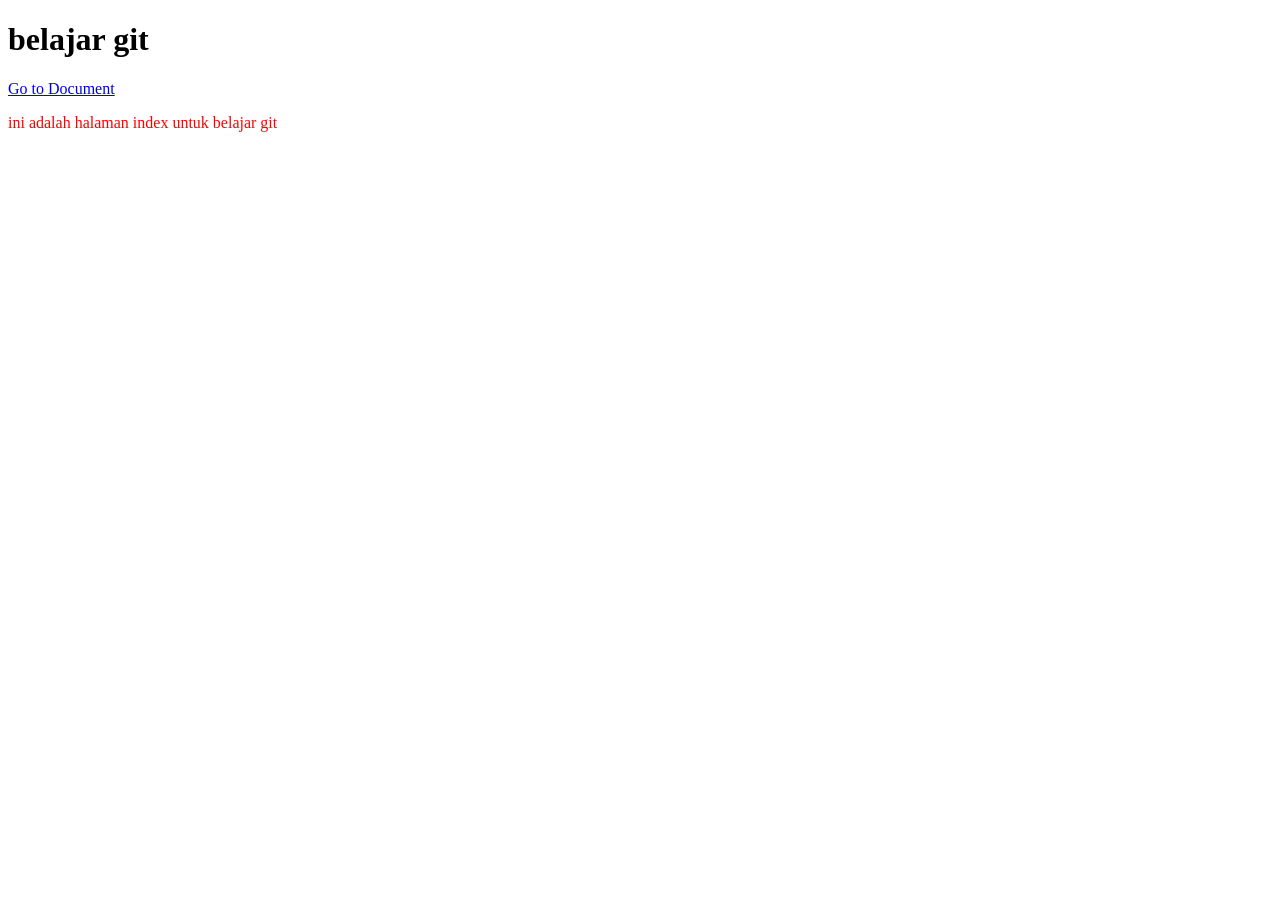
<file: index.html>
<!DOCTYPE html>
<html lang="en">
<head>
    <meta charset="UTF-8">
    <meta name="viewport" content="width=device-width, initial-scale=1.0">
    <link rel="stylesheet" href="style.css">
    <title>belajar git</title>
</head>
<body>
    <header>
        <h1>belajar git</h1>
        <a href="portofolio/portofol.html" class="btn-link">Go to Document</a>
    </header>
    <main>
        <p>ini adalah halaman index untuk belajar git</p>
    </main>    
</body>
</html>
</file>
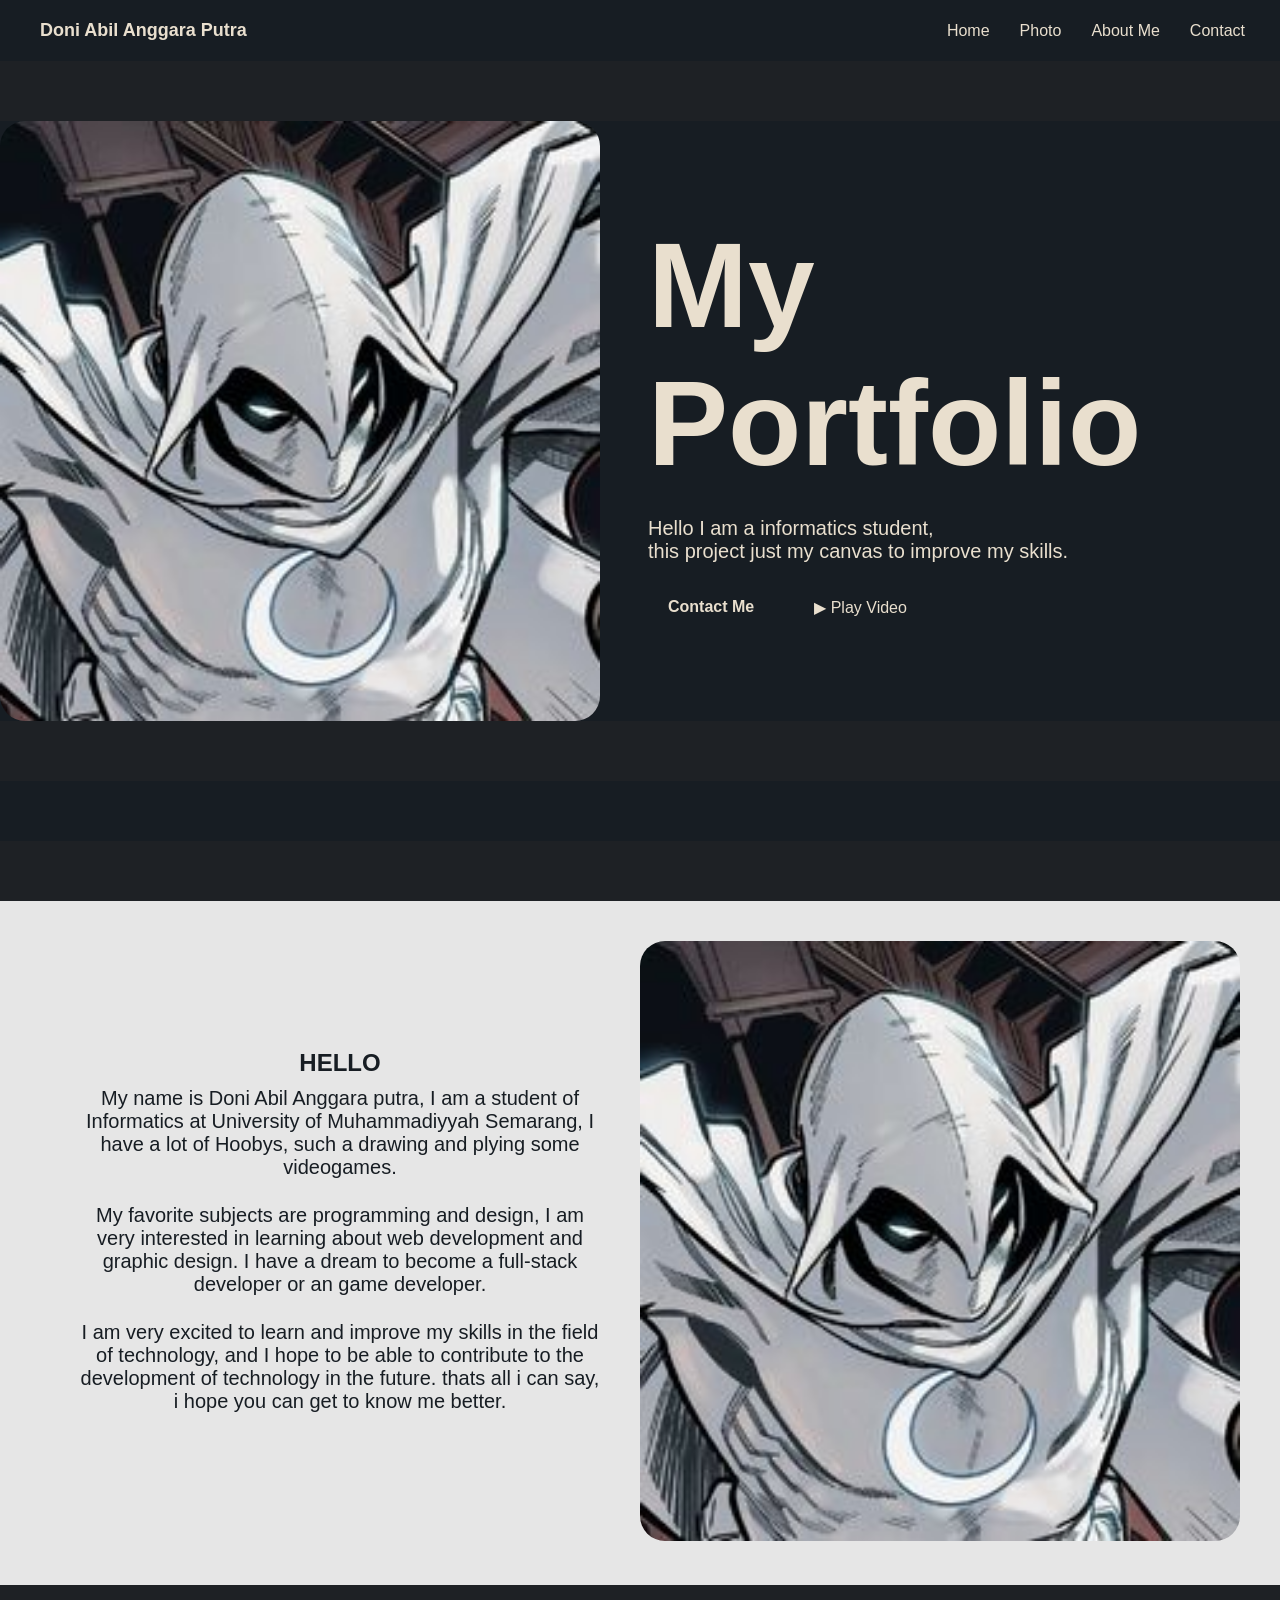
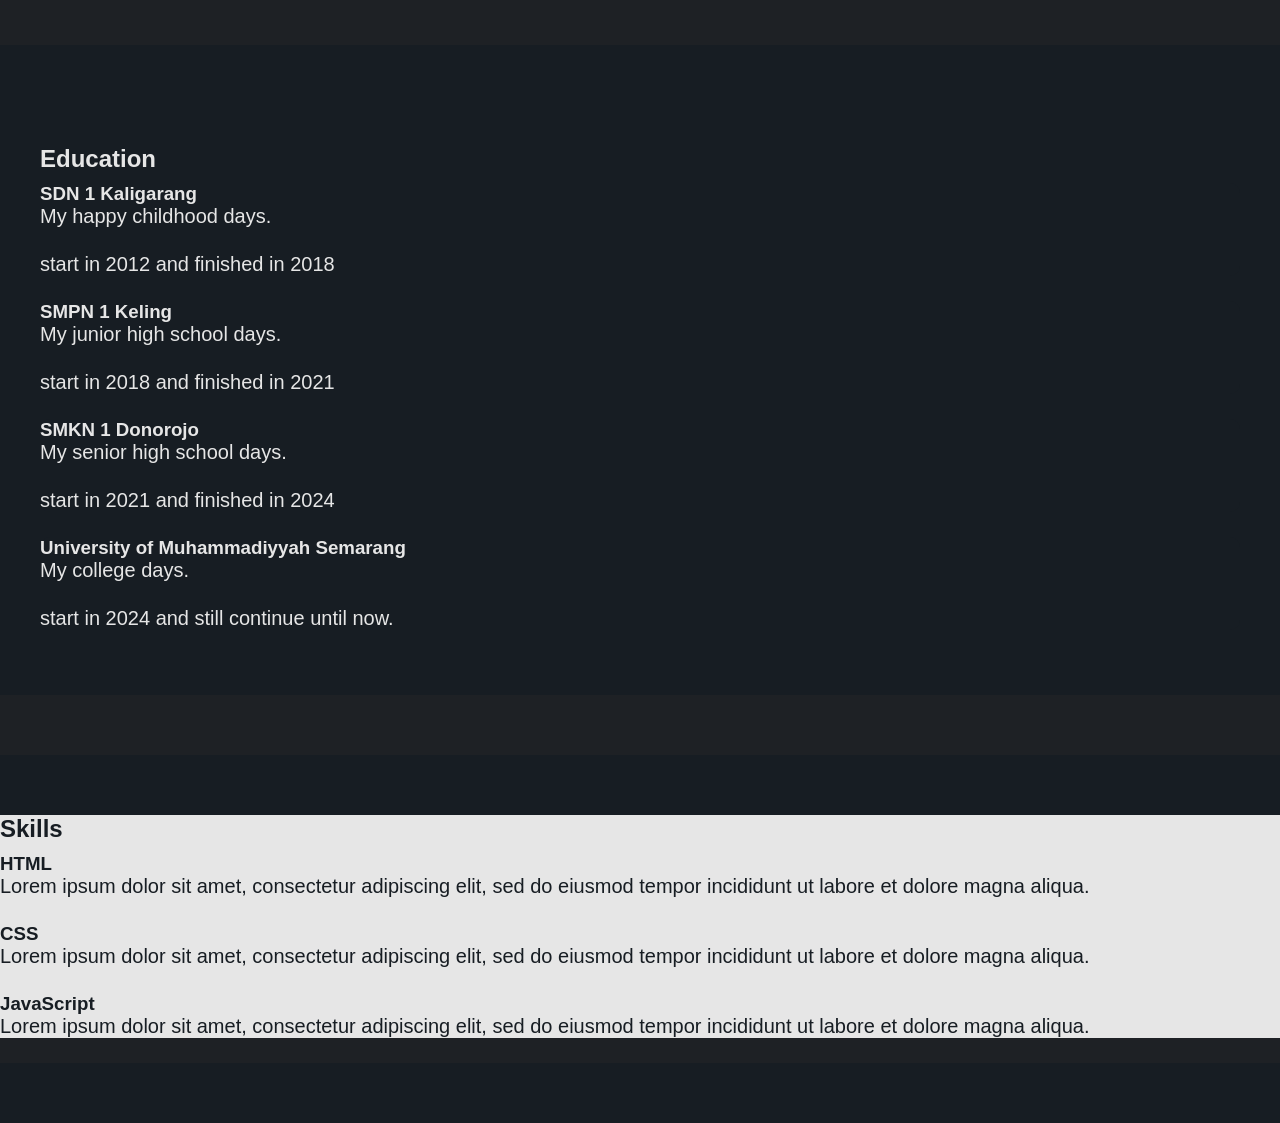
<file: portofolio/portofol.html>
<!DOCTYPE html>
<html>
    <head>
        <meta name="viewport" content="width=device-width, initial-scale=1.0">
        <link rel="stylesheet" type="text/css" href="desain.css">
        <title>Portofolio-Doni</title>
    </head>

    <body>
        <header>
            <div class="logo">Doni Abil Anggara Putra</div>
            <nav>
                <ul>
                    <li><a href="#">Home</a></li>
                    <li><a href="#">Photo</a></li>
                    <li><a href="#">About Me</a></li>
                    <li><a href="#">Contact</a></li>
                </ul>
            </nav>
            <div class="menu-icon">&#9776;</div>
        </header>

        <section class="hero">
            <div class="image">
                <img src="web.jpg" alt="Profile Picture"></div>
                <div class="content">
                    <h1>My <br> <span>Portfolio</span></h1>
                    <p>Hello I am a informatics student, <br>
                        <span> this project just my canvas to improve my skills.</span></p>
                    <div class="buttons">
                        <a href="http://wa.me/+6282136377167" class="btn">Contact Me</a>
                        <a href="https://youtu.be/Aq5WXmQQooo?si=Gzkdg9iydkK26sg2" class="video-btn">&#9654; Play Video</a>
                    </div>
                </div>
        </section>

        <div class="pagebreak"></div>

        <section class="intro">
            <div class="prof-img"> <img src="web.jpg" alt="Profile Picture"></div>
            <div class="profile">
                <h2>HELLO</h2>
                <p>My name is Doni Abil Anggara putra, I am a student of Informatics at University of Muhammadiyyah Semarang,
                    I have a lot of Hoobys, such a drawing and plying some videogames.</p>
                <p>My favorite subjects are programming and design, I am very interested in learning about web development and graphic design.
                    I have a dream to become a full-stack developer or an game developer.</p>
                <P>I am very excited to learn and improve my skills in the field of technology, and I hope to be able to contribute to the development of technology in the future.
                    thats all i can say, i hope you can get to know me better.</P>    
            </div>
        </section>

        <div class="pagebreak"></div>

        <section class="education">
            <h2>Education</h2>
            <div class="education-container">
                <div class="education-item">
                    <h3>SDN 1 Kaligarang</h3>
                    <p>My happy childhood days.</p>
                    <p>start in 2012 and finished in 2018</p>
                </div>
                <div class="education-item">
                    <h3>SMPN 1 Keling</h3>
                    <p>My junior high school days.</p>
                    <p>start in 2018 and finished in 2021</p>
                </div>
                <div class="education-item">
                    <h3>SMKN 1 Donorojo</h3>
                    <p>My senior high school days.</p>
                    <p>start in 2021 and finished in 2024</p>
                </div>
                <div class="education-item">
                    <h3>University of Muhammadiyyah Semarang</h3>
                    <p>My college days.</p>
                    <p>start in 2024 and still continue until now.</p>
            </div>
        </section>    
        
        <div class="pagebreak"></div>

        <section class="skills">
            <h2>Skills</h2>
            <div class="skill-container">
                <div class="skill">
                    <h3>HTML</h3>
                    <p>Lorem ipsum dolor sit amet, consectetur adipiscing elit, sed do eiusmod tempor incididunt ut labore et dolore magna aliqua.</p>
                </div>
                <div class="skill">
                    <h3>CSS</h3>
                    <p>Lorem ipsum dolor sit amet, consectetur adipiscing elit, sed do eiusmod tempor incididunt ut labore et dolore magna aliqua.</p>
                </div>
                <div class="skill">
                    <h3>JavaScript</h3>
                    <p>Lorem ipsum dolor sit amet, consectetur adipiscing elit, sed do eiusmod tempor incididunt ut labore et dolore magna aliqua.</p>
                </div>
            </div>
        </section>
        
        <div class="pagebreak"></div>
    </body>
</html>
</file>
<file: style.css>
p {
    color: red;
}
</file>
<file: portofolio/desain.css>
* {
  margin: 0;
  padding: 0;
  box-sizing: border-box;
  font-family: "Arial", sans-serif;
}

body {
  background-color: #1e2125;
  color: #e9dfce;
}

header {
  display: flex;
  justify-content: space-between;
  align-items: center;
  padding: 20px;
  margin-bottom: 60px;
  background-color: #171d23;
}

.logo {
  font-size: 18px;
  font-weight: bold;
  padding-left: 20px;
}

nav ul {
  display: flex;
  list-style: none;
}

nav ul li {
  margin: 0 15px;
}

nav ul li a {
  text-decoration: none;
  color: #e9dfce;
}

.menu-icon {
  font-size: 24px;
  display: none;
}

.hero {
  display: flex;
  width: auto;
  align-items: center;
  margin-bottom: 60px;
  background-color: #171d23;
}

.image {
  height: 600px;
}
.image img {
  width: 600px;
  border-top-right-radius: 25px;
  border-bottom-right-radius: 25px;
}
.content {
  display: flex;
  width: 100%;
  height: 476px;
  padding: 48px;
  flex-direction: column;
  justify-content: center;
}
h1 {
  margin-bottom: 25px;
  font-size: 120px;
}
p {
  margin-bottom: 25px;
  font-size: 20px;
}
.buttons {
  display: flex;
  align-items: center;
  gap: 20px;
}

.btn {
  color: #e9dfce;
  padding: 10px 20px;
  text-decoration: none;
  font-weight: bold;
  border-radius: 5px;
  cursor: pointer;
  transition: opacity 0.15s;
}

.btn:hover {
  opacity: 0.7;
}

.video-btn {
  display: flex;
  align-items: center;
  color: #e9dfce;
  text-decoration: none;
  padding: 10px 20px;
  font-size: 16px;
  border-radius: 5px;
  cursor: pointer;
  transition:
    opacity 0.15s,
    background-color 0.15s;
}

.video-btn:hover {
  opacity: 0.3;
  background-color: #171d23;
  color: #e9dfce;
}

.video-btn::before {
  content: Play Video;
  margin-right: 8px;
}

.pagebreak {
  background-color: #171d23;
  height: 60px;
}

.intro {
  display: flex;
  flex-direction: row-reverse;
  background-color: #e6e6e6;
  width: auto;
  align-items: center;
  justify-content: center;
  padding: 40px;
  margin-top: 60px;
  margin-bottom: 60px;
}

.prof-img {
  width: 600px;
}

img {
  height: 600px;
  border-radius: 25px;
}
h2 {
  margin-bottom: 10px;
}

.profile {
  display: flex;
  width: 100%;
  height: 100%;
  color: #171d23;
  background-color: #e6e6e6;
  padding: 12px;
  padding-left: 20px;
  padding-right: 20px;
  margin: 20px;
  flex-direction: column;
  text-align: center;
}

.education {
  color: #e6e6e6;
  background-color: #171d23;
  padding: 40px;
  margin-bottom: 60px;
  padding-color: #171d23;
  items-align: right;
  justify-content: right;

}
.education-container {
  display:box;
  align-items: right;
  gap: 20px;

}
.education-item {
  background-color: #171d23;
  color: #e6e6e6;
  border-radius: 10px;
  items-align: right;
  justify-content: left;
}
.skills {
  color: #171d23;
  display: list-item;
  list-style: left;
  background-color: #e6e6e6;
  width: 100%;
  align-items: center;
  justify-content: center;
  padding: 0px;
  margin: 0px;
}

.skills-container {
  display: flex;
  width: 100%;
  height: 100%;
  gap: 20px;
  padding: 0px;
  margin: 0px;
}

.skills-item {
  background-color: #e6e6e6;
  color: #171d23;
  padding: 50px;
  border-radius: 10px;
  margin: 50px;
}
</file>
